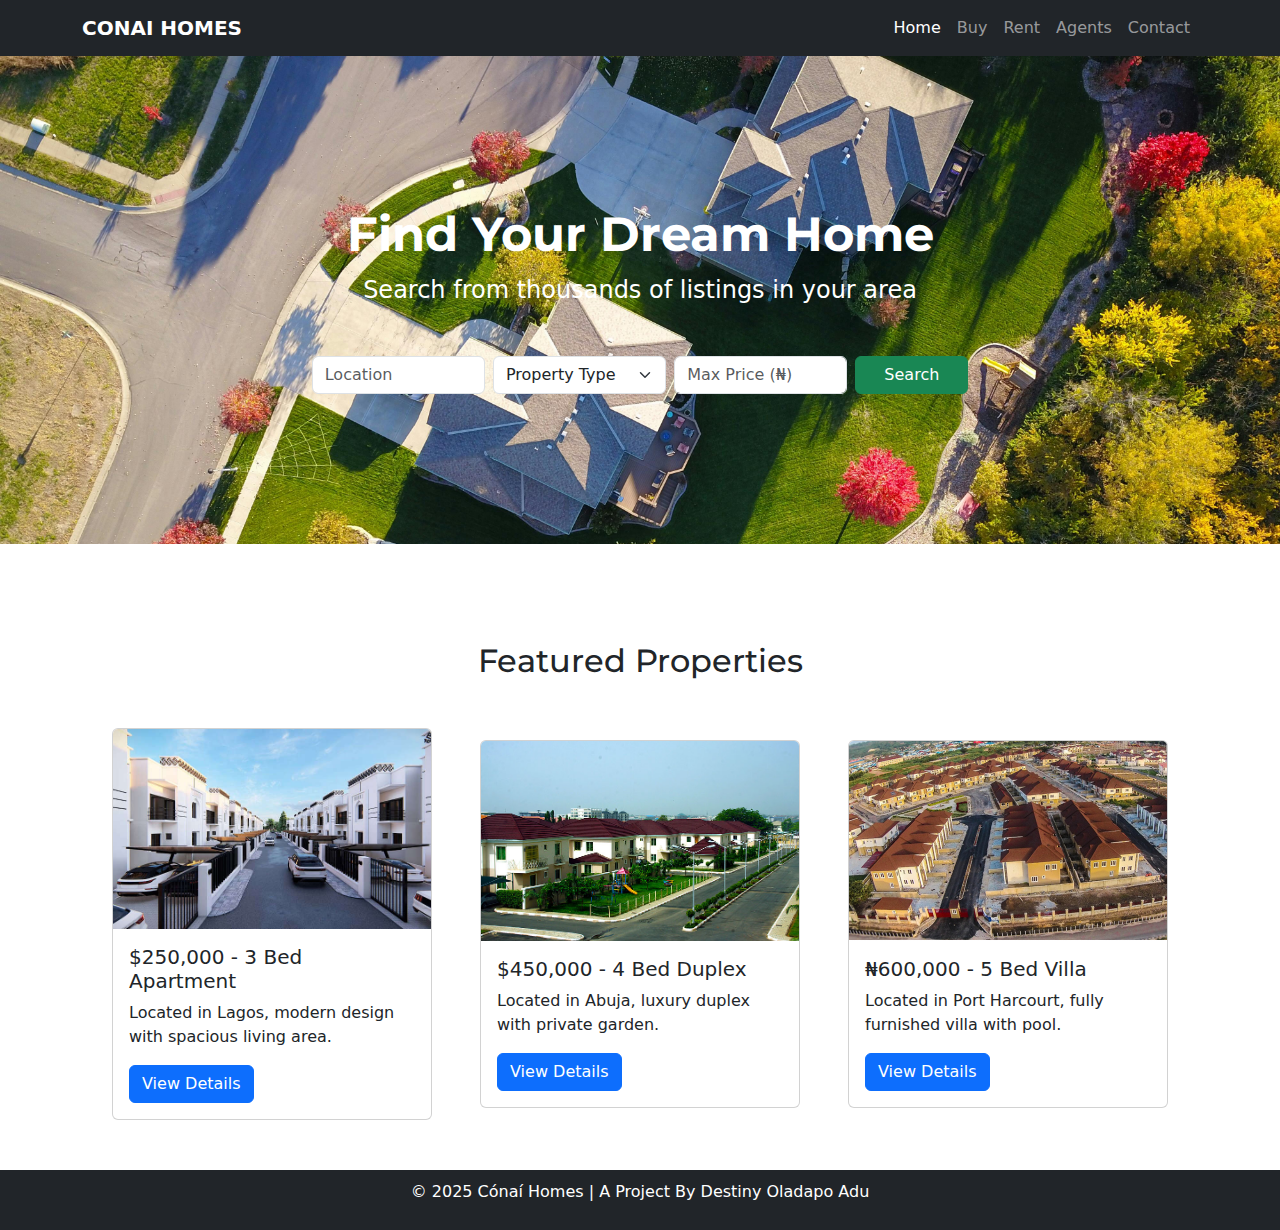
<file: index.html>
<!DOCTYPE html>
<html lang="en">
<link rel="stylesheet" href="styles.css">
<head>
    <meta charset="UTF-8">
    <meta name="viewport" content="width=device-width, initial-scale=1.0">
    <title>Conai Homes</title>
    <script src="index.js"></script>

        <!-- BOOTSTRAP CSS -->
      <link href="https://cdn.jsdelivr.net/npm/bootstrap@5.3.2/dist/css/bootstrap.min.css" rel="stylesheet">
</head>
<body>

    <!-- PRELOADER -->
    <div id="preloader">
        <div class="pulse-loader">
            <img src="images/logo-dark.png" width="200px" height="200px">
        </div>
    </div>


        <!--NAV BAR  -->
        <nav class="navbar navbar-expand-lg navbar-dark bg-dark sticky-top">
                <div class="container">
                <a class="navbar-brand fw-bold" href="#">CONAI HOMES</a>
                <button class="navbar-toggler" type="button" data-bs-toggle="collapse" data-bs-target="#navbarNav">
                    <span class="navbar-toggler-icon"></span>
                </button>
                <div class="collapse navbar-collapse" id="navbarNav">
                    <ul class="navbar-nav ms-auto">
                    <li class="nav-item"><a class="nav-link active" href="#">Home</a></li>
                    <li class="nav-item"><a class="nav-link" href="#">Buy</a></li>
                    <li class="nav-item"><a class="nav-link" href="#">Rent</a></li>
                    <li class="nav-item"><a class="nav-link" href="#">Agents</a></li>
                    <li class="nav-item"><a class="nav-link" href="contact.html">Contact</a></li>
                    </ul>
                </div>
                </div>
        </nav>

       
       
       <!-- HERO SECTION -->
        <section class=" container-fluid hero">
            <div class="hero-content">
                <h1>Find Your Dream Home</h1>
                <p>Search from thousands of listings in your area</p>
            </div>

            <div>
                <form class="row g-2 justify-content-center mt-4">
                    <div class="col-md-3">
                        <input type="text" class="form-control" placeholder="Location">
                    </div>
                    <div class="col-md-3">
                        <select name="" id="" class="form-select">
                            <option>Property Type</option>
                            <option>Apartment</option>
                            <option>House</option>
                            <option>Land</option>
                        </select>
                    </div>

                    <div class="col-md-3">
                        <input type="number" class="form-control" placeholder="Max Price (₦)">
                        </div>
                        <div class="col-md-2">
                        <button type="submit" class="btn btn-success w-100">Search</button>
                    </div>
                </form>
            </div>
       </section>



       
       <!-- FEATURES -->
       <section class="container-fluid features">
            <h2 class="text-center my-5">Featured Properties</h2>
            
            <div class="row justify-content-center align-items-center gap-5 g-0">
                <div class="card" style="width: 20rem;">
                    <img src="images/card-house1.jpg" class="card-img-top" alt="...">
                    <div class="card-body">
                        <h5 class="card-title">$250,000 - 3 Bed Apartment</h5>
                        <p class="card-text">Located in Lagos, modern design with spacious living area.</p>
                        <a href="#" class="btn btn-primary">View Details</a>
                    </div>
                </div>

                <div class="card" style="width: 20rem;">
                    <img src="images/card-house2.jpg" class="card-img-top" alt="...">
                    <div class="card-body">
                        <h5 class="card-title">$450,000 - 4 Bed Duplex</h5>
                        <p class="card-text">Located in Abuja, luxury duplex with private garden.</p>
                        <a href="#" class="btn btn-primary">View Details</a>
                    </div>
                </div>

                <div class="card" style="width: 20rem;">
                    <img src="images/card-house3.jpg" class="card-img-top" alt="...">
                    <div class="card-body">
                        <h5 class="card-title">₦600,000 - 5 Bed Villa</h5>
                        <p class="card-text">Located in Port Harcourt, fully furnished villa with pool.</p>
                        <a href="#" class="btn btn-primary">View Details</a>
                    </div>
                </div>

            </div>
            

        </section>

            
        </div>
       </section>



       <!-- FOOTER -->
        <footer class="text-center bg-dark">
            <div class="container">
                <p>&copy; 2025 Cónaí Homes | A Project By Destiny Oladapo Adu</p>
            </div>
        </footer>


       <!-- BOOTSTRAP JS -->
        <script src="https://cdn.jsdelivr.net/npm/bootstrap@5.3.2/dist/js/bootstrap.bundle.min.js"></script>
</body>
</html>
</file>
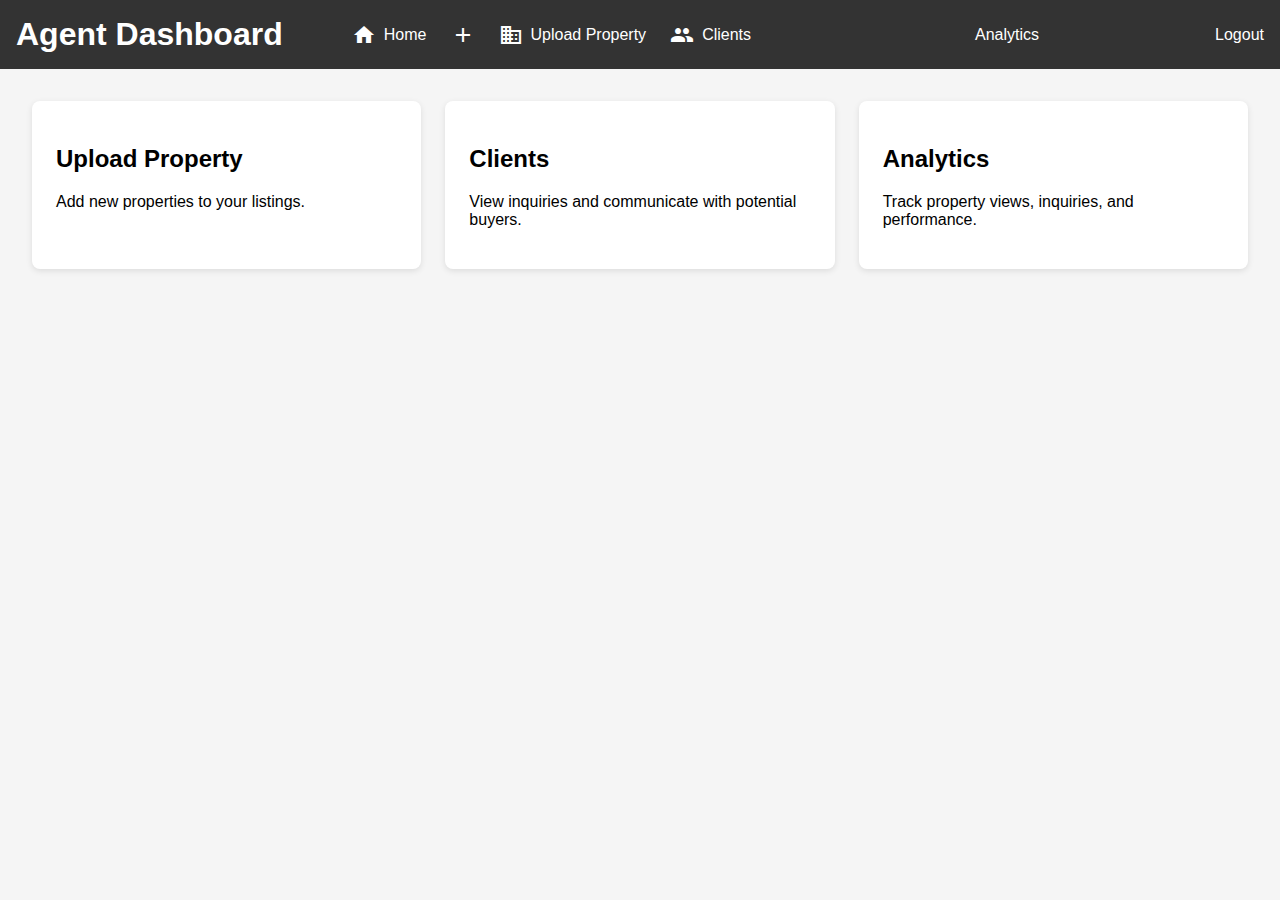
<file: agent_dashboard.html>
<!DOCTYPE html>
<html lang="en">
<head>
  <meta charset="UTF-8">
  <meta name="viewport" content="width=device-width, initial-scale=1.0">
  <title>Agent Dashboard</title>
  <link rel="stylesheet" href="css/agent_dashboard.css">
  <link href="https://fonts.googleapis.com/icon?family=Material+Icons" rel="stylesheet">
</head>
<body>
  <nav class="navbar">
    <h1>Agent Dashboard</h1>
    <ul>
      <li><a href="#"><span class="material-icons">home</span> Home</a></li>
      <li><a href="#"><span class="material-icons">add_business</span> Upload Property</a></li>
      <li><a href="#"><span class="material-icons">people</span> Clients</a></li>
      <li><a href="#"><span class="material-icons">insights</span> Analytics</a></li>
      <li><a href="index.html"><span class="material-icons">logout</span> Logout</a></li>
    </ul>
  </nav>

  <main class="dashboard">
    <section class="card">
      <h2>Upload Property</h2>
      <p>Add new properties to your listings.</p>
    </section>

    <section class="card">
      <h2>Clients</h2>
      <p>View inquiries and communicate with potential buyers.</p>
    </section>

    <section class="card">
      <h2>Analytics</h2>
      <p>Track property views, inquiries, and performance.</p>
    </section>
  </main>
</body>
</html>
</file>
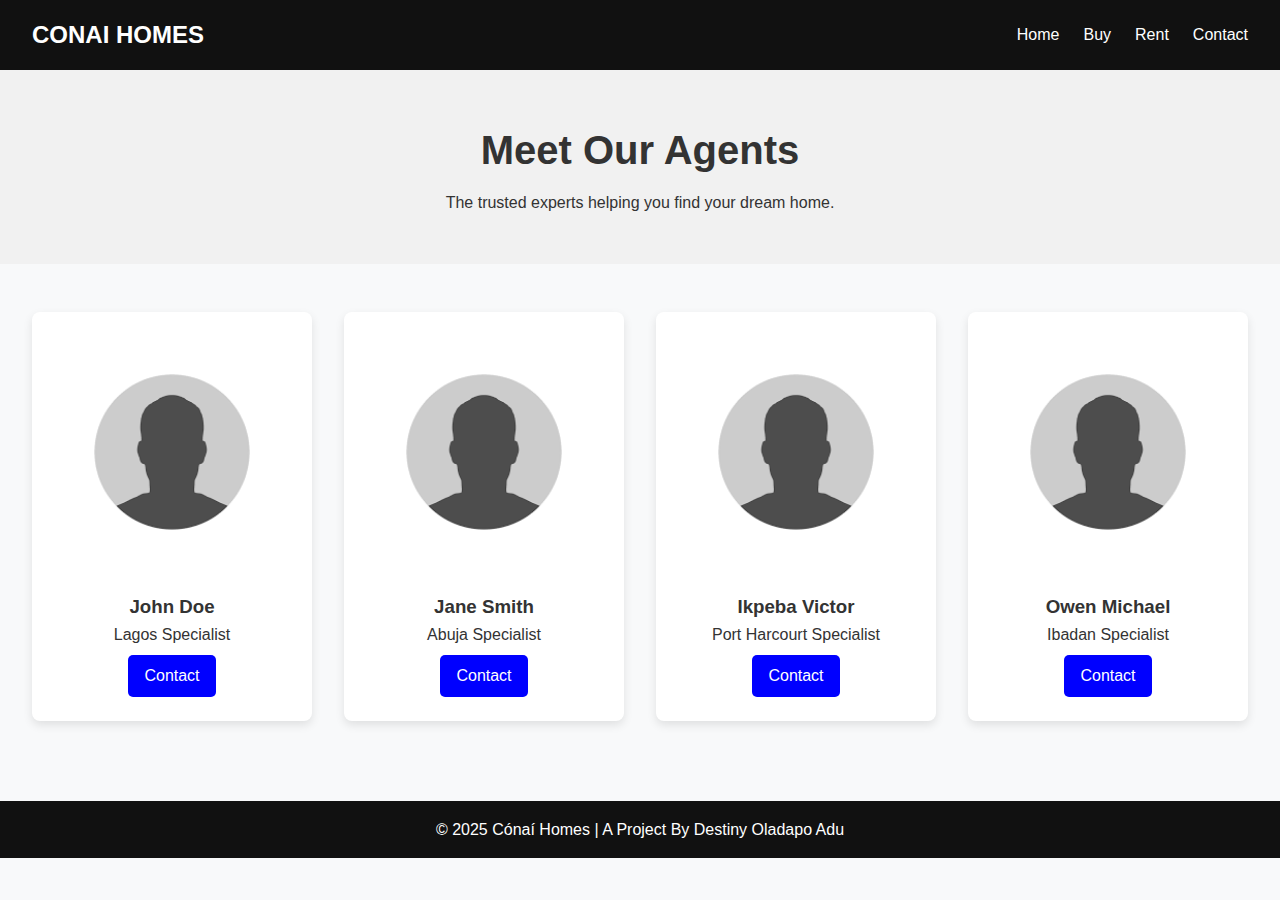
<file: agents.html>
<!DOCTYPE html>
<html lang="en">
<head>
  <meta charset="UTF-8">
  <meta name="viewport" content="width=device-width, initial-scale=1.0">
  <title>Our Agents | Conai Homes</title>
  <link rel="stylesheet" href="css/agents.css">
  <link rel="shortcut icon" href="images/favicon-32x32.png" type="image/x-icon">
</head>
<body>
  <!-- NAVBAR -->
  <nav class="navbar">
    <div class="container">
      <a class="brand" href="index.html">CONAI HOMES</a>
      <button class="nav-toggle" id="navToggle">&#9776;</button>
      <ul class="nav-links" id="navLinks">
        <li><a href="index.html">Home</a></li>
        <li><a href="#">Buy</a></li>
        <li><a href="#">Rent</a></li>
        <li><a href="contact.html">Contact</a></li>
      </ul>
    </div>
  </nav>

  <!-- HEADER -->
  <header class="header">
    <h1>Meet Our Agents</h1>
    <p>The trusted experts helping you find your dream home.</p>
  </header>

  <!-- AGENTS SECTION -->
  <section class="agents">
    <div class="agents-grid" id="agentsRow">
      
      
    </div>
  </section>

  <!-- FOOTER -->
  <footer class="footer">
    <p>&copy; 2025 Cónaí Homes | A Project By Destiny Oladapo Adu</p>
  </footer>

  <script src="js/main.js"></script>
</body>
</html>
</file>
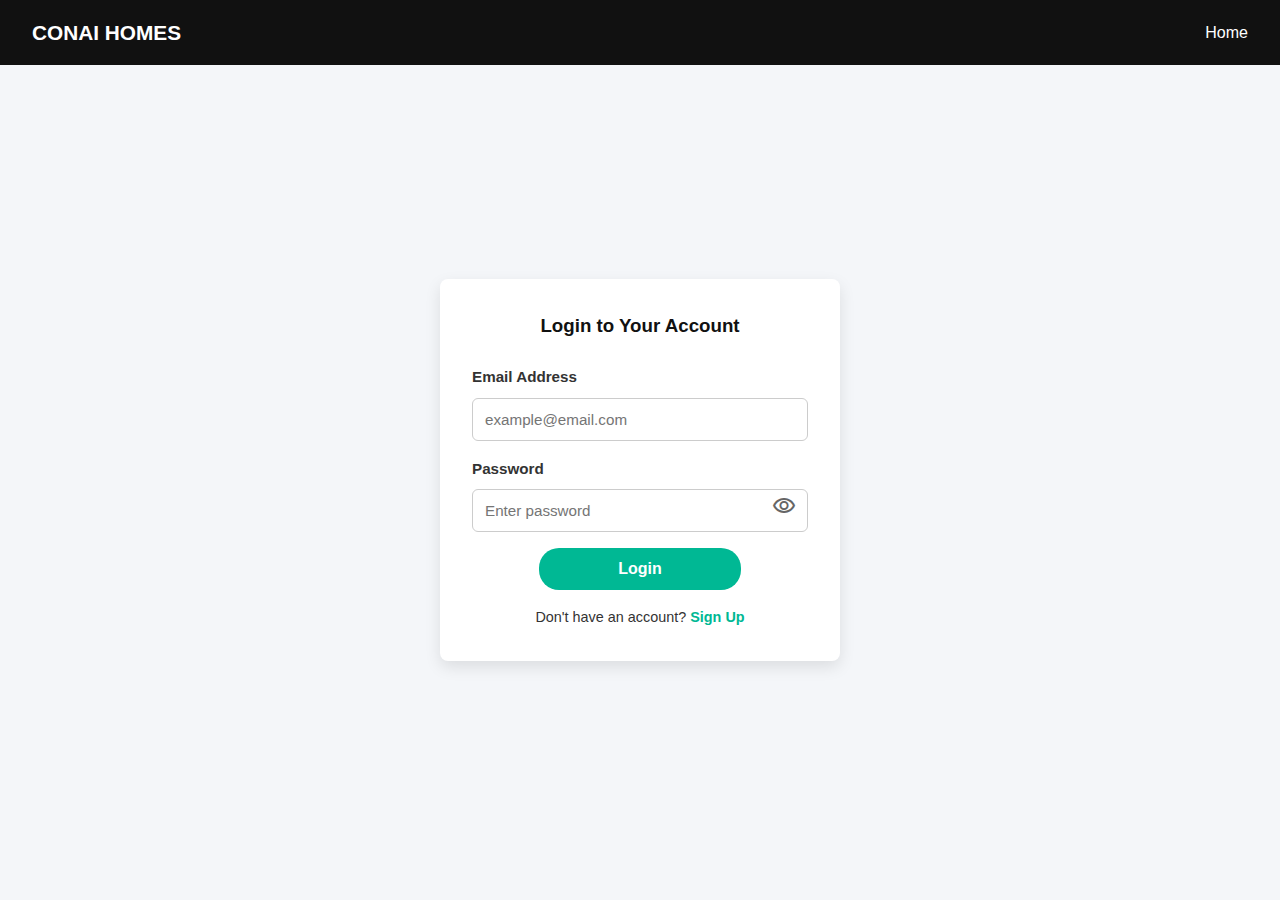
<file: login.html>
<!DOCTYPE html>
<html lang="en">
<head>
  <meta charset="UTF-8">
  <meta name="viewport" content="width=device-width, initial-scale=1.0">
  <title>Login - Conai Homes</title>

  <!-- Google Icons for eye toggle -->
  <link rel="stylesheet" href="https://fonts.googleapis.com/css2?family=Material+Symbols+Outlined" />

  <link rel="stylesheet" href="css/login.css">
  <link rel="shortcut icon" href="images/favicon-32x32.png" type="image/x-icon">
</head>
<body>

  <!-- NAVBAR -->
  <nav class="navbar">
    <div class="container">
      <a href="index.html" class="logo">CONAI HOMES</a>
      <ul class="nav-links" id="nav-links">
        <li><a href="index.html">Home</a></li>
      </ul>
      <div class="hamburger" id="hamburger">☰</div>
    </div>
  </nav>

  <!-- Login Container -->
  <div class="login-container">
    <div class="login-card">
      <h3>Login to Your Account</h3>

      <form id="loginForm" novalidate>
        <!-- Email -->
        <div class="form-group">
          <label for="email">Email Address</label>
          <input type="email" id="email" placeholder="example@email.com" required>
        </div>

        <!-- Password -->
        <div class="form-group password-group">
          <label for="password">Password</label>
          <input type="password" id="password" placeholder="Enter password" required>
          <span class="material-symbols-outlined toggle-password">visibility</span>
        </div>

        <!-- Submit -->
        <button type="submit" class="btn">Login</button>
      </form>

      <p class="redirect-text">
        Don't have an account? <a href="signup.html">Sign Up</a>
      </p>
    </div>
  </div>

  <!-- Page JS -->
  <script src="js/main.js"></script>
</body>
</html>
</file>
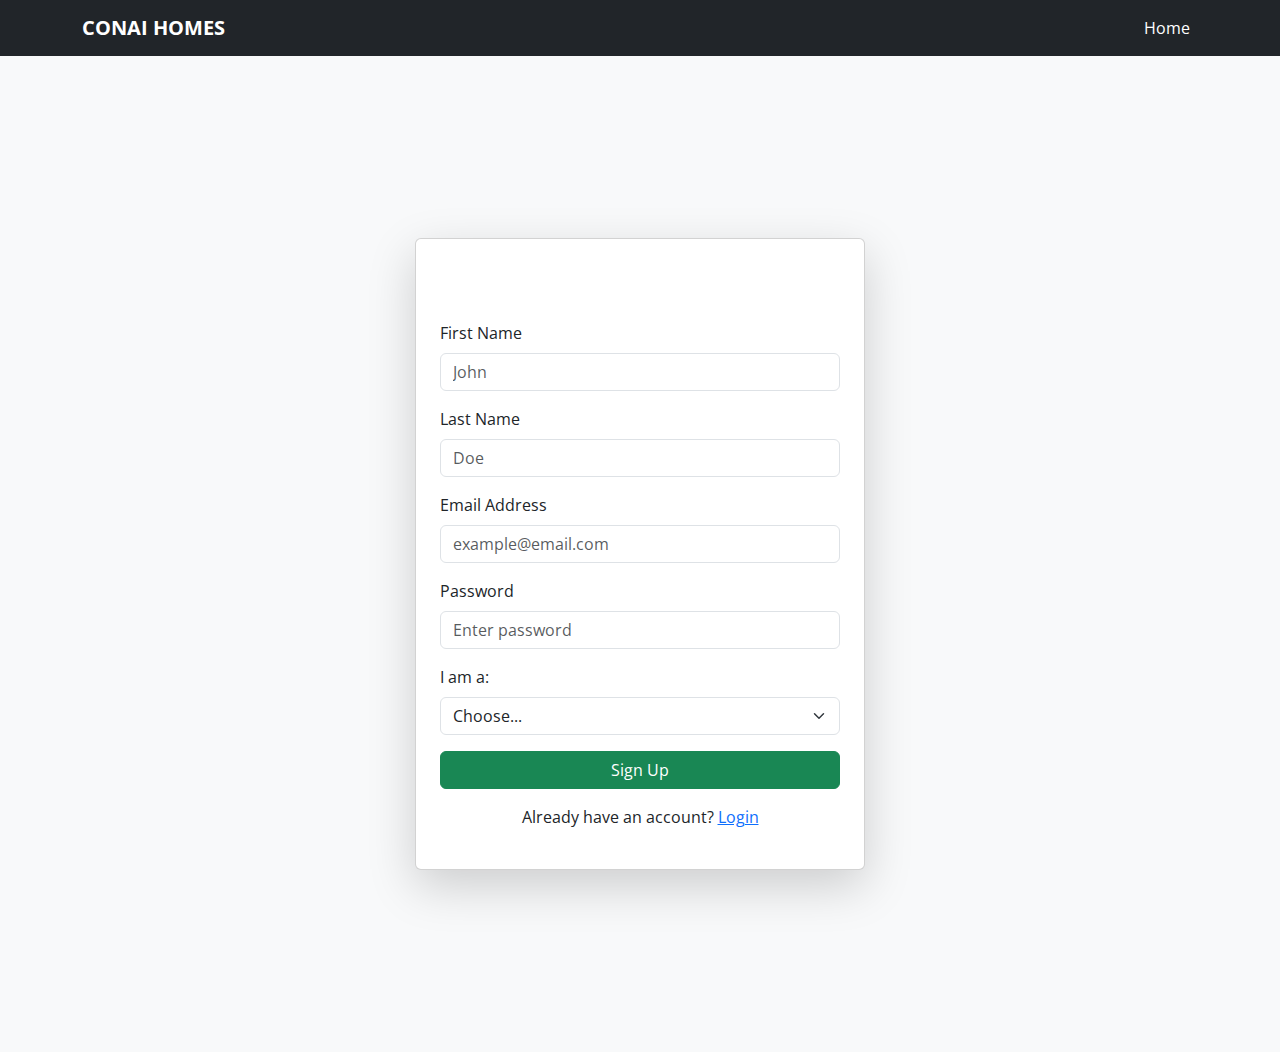
<file: signup.html>
<!DOCTYPE html>
<html lang="en">
<head>
  <meta charset="UTF-8">
  <meta name="viewport" content="width=device-width, initial-scale=1.0">
  <title>Signup - Conai Homes</title>
  <link href="https://cdn.jsdelivr.net/npm/bootstrap@5.3.2/dist/css/bootstrap.min.css" rel="stylesheet">
  <link rel="stylesheet" href="styles.css">
  <link rel="shortcut icon" href="images/favicon-32x32.png" type="image/x-icon">
</head>
<body class="bg-light">


    <!--NAV BAR  -->
        <nav class="navbar navbar-expand-lg navbar-dark bg-dark">
                <div class="container">
                <a class="navbar-brand fw-bold" href="index.html">CONAI HOMES</a>
                <button class="navbar-toggler" type="button" data-bs-toggle="collapse" data-bs-target="#navbarNav">
                    <span class="navbar-toggler-icon"></span>
                </button>
                <div class="collapse navbar-collapse" id="navbarNav">
                    <ul class="navbar-nav ms-auto">
                    <li class="nav-item"><a class="nav-link active" href="index.html">Home</a></li>
                    </ul>
                </div>
                </div>
        </nav>

  <div class="container d-flex align-items-center justify-content-center min-vh-100 mt-5 mb-5">
    <div class="card shadow-lg p-4" style="max-width: 450px; width: 100%;">
      <h3 class="text-center mb-4">Create an Account</h3>

      <form id="signupForm">
        <!-- First Name -->
        <div class="mb-3">
          <label for="name" class="form-label">First Name</label>
          <input type="text" class="form-control" id="name" placeholder="John" required>
        </div>


        <!-- Last Name -->
        <div class="mb-3">
          <label for="name" class="form-label">Last Name</label>
          <input type="text" class="form-control" id="name" placeholder="Doe" required>
        </div>

        <!-- Email -->
        <div class="mb-3">
          <label for="email" class="form-label">Email Address</label>
          <input type="email" class="form-control" id="email" placeholder="example@email.com" required>
        </div>

        <!-- Password -->
        <div class="mb-3">
          <label for="password" class="form-label">Password</label>
          <input type="password" class="form-control" id="password" placeholder="Enter password" required>
        </div>

        <!-- Role -->
        <div class="mb-3">
          <label for="role" class="form-label">I am a:</label>
          <select class="form-select" id="role" required>
            <option value="">Choose...</option>
            <option value="user">User</option>
            <option value="agent">Agent</option>
          </select>
        </div>

        <!-- Submit -->
        <button type="submit" class="btn btn-success w-100">Sign Up</button>
      </form>

      <p class="text-center mt-3">
        Already have an account? <a href="login.html">Login</a>
      </p>
    </div>
  </div>

  <script src="https://cdn.jsdelivr.net/npm/bootstrap@5.3.2/dist/js/bootstrap.bundle.min.js"></script>
</body>
</html>
</file>
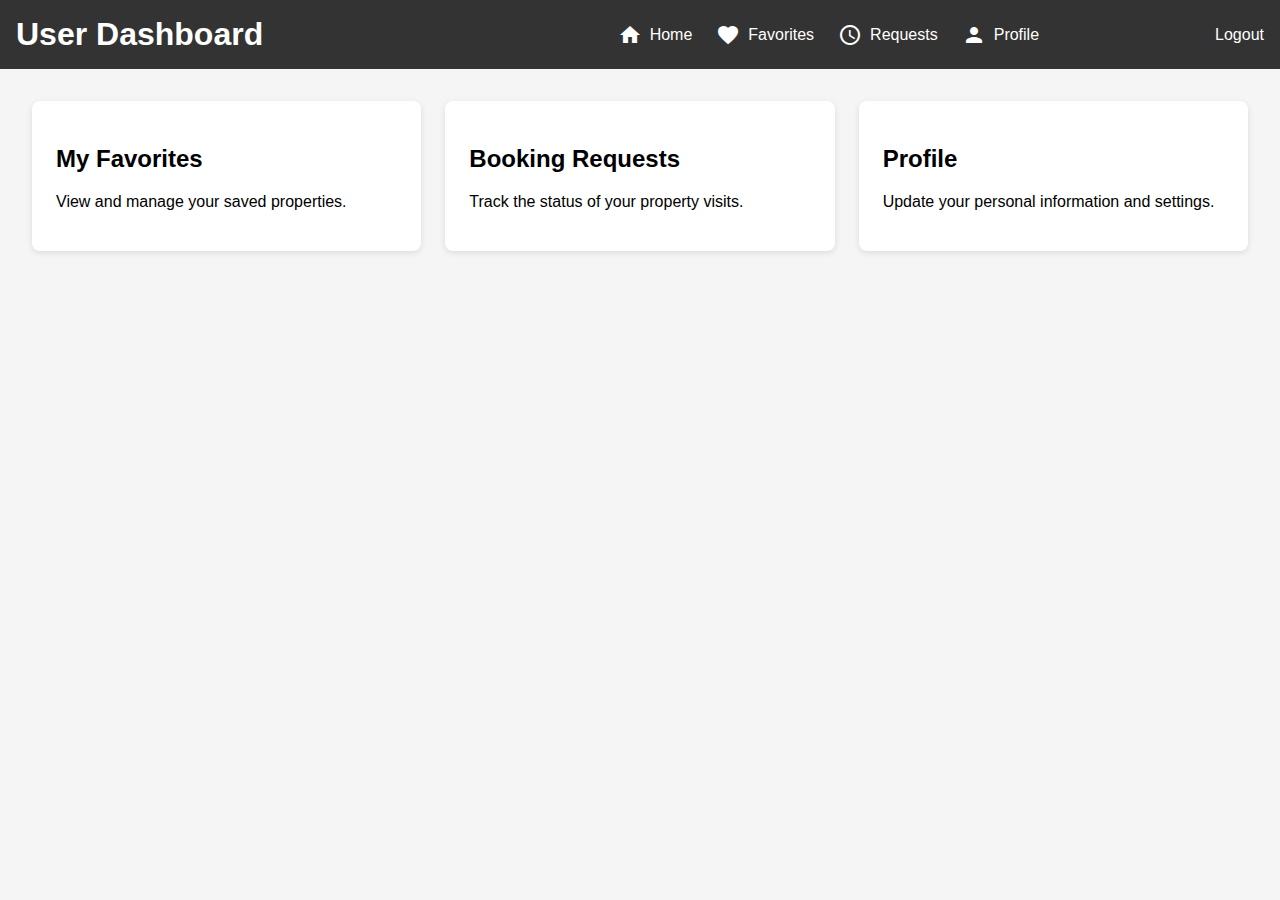
<file: user.html>
<!DOCTYPE html>
<html lang="en">
<head>
  <meta charset="UTF-8">
  <meta name="viewport" content="width=device-width, initial-scale=1.0">
  <title>User Dashboard</title>
  <link rel="stylesheet" href="css/user.css">
  <link href="https://fonts.googleapis.com/icon?family=Material+Icons" rel="stylesheet">
</head>
<body>
  <nav class="navbar">
    <h1>User Dashboard</h1>
    <ul>
      <li><a href="#"><span class="material-icons">home</span> Home</a></li>
      <li><a href="#"><span class="material-icons">favorite</span> Favorites</a></li>
      <li><a href="#"><span class="material-icons">schedule</span> Requests</a></li>
      <li><a href="#"><span class="material-icons">person</span> Profile</a></li>
      <li><a href="index.html"><span class="material-icons">logout</span> Logout</a></li>
    </ul>
  </nav>

  <main class="dashboard">
    <section class="card">
      <h2>My Favorites</h2>
      <p>View and manage your saved properties.</p>
    </section>

    <section class="card">
      <h2>Booking Requests</h2>
      <p>Track the status of your property visits.</p>
    </section>

    <section class="card">
      <h2>Profile</h2>
      <p>Update your personal information and settings.</p>
    </section>
  </main>
</body>
</html>
</file>
<file: styles.css>
@import url('https://fonts.googleapis.com/css2?family=Montserrat:wght@600&family=Open+Sans:wght@400;500&display=swap');




body {
  font-family: 'Open Sans', sans-serif;
  height: auto;
  background-color: black;
}
h1, h2, h3 {
  font-family: 'Montserrat', sans-serif;
  color: white;
}

/* Preloader full-screen overlay */
#preloader {
  position: fixed;
  top: 0;
  left: 0;
  width: 100%;
  height: 100%;
  background: #fff;
  display: flex;
  justify-content: center;
  align-items: center;
  z-index: 9999;
}


.pulse-loader {
  width: 50px;
  height: 50px;
  border-radius: 50%;
  animation: pulse 1.5s infinite ease-in-out;
}

@keyframes pulse {
  0%, 100% {
    /* transform: scale(1); */
    opacity: 1;
  }
  50% {
    /* transform: scale(1.5); */
    opacity: 0.6;
  }
}




nav{
    background-color: gray;
}


.hero{
    background: url(images/bg.jpg);
    background-repeat: no-repeat;
    background-size: cover;
    display: flex;
    flex-direction: column;
    align-items: center;
    justify-content: center;
    text-align: center;
    /* height: 70vh; */
    background-color: gray;
    padding: 150px;
}

.hero h1{
  color: white;
  font-size: 3rem;
  font-weight: bold;
}

.hero p{
  font-size: 1.5rem;
  color: white;
}


.features{
  margin: 0;
  padding: 50px;
}


.features img {
  object-fit: cover;
  height: 200px; /* optional fixed height */
  width: 100%;   /* makes sure it fills card width */
}

.card{
  transition: 0.3s ease;
  
}



.card:hover{
  transform: translate(0,-7px);
  box-shadow: 0 0 10px black;
  
}


footer{
  color: white;
  padding: 10px;
}
</file>
<file: css/agent_dashboard.css>
body {
  margin: 0;
  font-family: Arial, sans-serif;
  background: #f5f5f5;
}

.navbar {
  background: #333;
  color: white;
  padding: 1rem;
  display: flex;
  align-items: center;
  justify-content: space-between;
}

.navbar h1 {
  margin: 0;
}

.navbar ul {
  list-style: none;
  display: flex;
  margin: 0;
  padding: 0;
}

.navbar li {
  margin-left: 1.5rem;
}

.navbar a {
  text-decoration: none;
  color: white;
  display: flex;
  align-items: center;
  transition: border-bottom 0.3s ease;
}

.navbar a:hover {
  border-bottom: 2px solid #fff;
}

.material-icons {
  margin-right: 0.5rem;
}

.dashboard {
  padding: 2rem;
  display: grid;
  gap: 1.5rem;
  grid-template-columns: repeat(auto-fit, minmax(250px, 1fr));
}

.card {
  background: white;
  padding: 1.5rem;
  border-radius: 8px;
  box-shadow: 0 2px 6px rgba(0,0,0,0.1);
}
</file>
<file: css/login.css>
* {
  margin: 0;
  padding: 0;
  box-sizing: border-box;
  font-family: "Segoe UI", Tahoma, Geneva, Verdana, sans-serif;
}

body {
  background: #f4f6f9;
  color: #333;
  line-height: 1.6;
}


.navbar {
  background: #111;
  color: #fff;
  padding: 1rem 2rem;
  position: sticky;
  top: 0;
  z-index: 1000;
}

.navbar .container {
  display: flex;
  justify-content: space-between;
  align-items: center;
}

.logo {
  font-size: 1.3rem;
  font-weight: bold;
  color: #fff;
  text-decoration: none;
}

.nav-links {
  list-style: none;
  display: flex;
  gap: 1.5rem;
}

.nav-links li a {
  color: #fff;
  text-decoration: none;
  font-weight: 500;
  position: relative;
}

.nav-links li a::after {
  content: "";
  position: absolute;
  width: 0;
  height: 2px;
  bottom: -4px;
  left: 0;
  background: #00b894;
  transition: width 0.3s ease;
}

.nav-links li a:hover::after {
  width: 100%;
}

.hamburger {
  display: none;
  font-size: 1.5rem;
  cursor: pointer;
}



.login-container {
  display: flex;
  align-items: center;
  justify-content: center;
  min-height: 90vh;
  padding: 2rem;
}

.login-card {
  background: #fff;
  border-radius: 8px;
  box-shadow: 0 6px 16px rgba(0, 0, 0, 0.1);
  padding: 2rem;
  max-width: 400px;
  width: 100%;
}

.login-card h3 {
  text-align: center;
  margin-bottom: 1.5rem;
  color: #111;
}

.form-group {
  margin-bottom: 1rem;
}

.form-group label {
  display: block;
  margin-bottom: 0.5rem;
  font-weight: 600;
  font-size: 0.95rem;
}

.form-group input,
.form-group select {
  width: 100%;
  padding: 0.75rem;
  border: 1px solid #ccc;
  border-radius: 6px;
  font-size: 0.95rem;
}

.form-group input:focus {
  border-color: #00b894;
  outline: none;
  box-shadow: 0 0 0 2px rgba(0, 184, 148, 0.2);
}


.password-group {
  position: relative;
}

.toggle-password {
  position: absolute;
  right: 12px;
  top: 50%;
  cursor: pointer;
  color: #666;
  user-select: none;
}


.btn {
  background: #00b894;
  color: #fff;
  border: none;
  padding: 0.75rem;
  width: 60%;
  margin-left: 20%;
  font-size: 1rem;
  font-weight: 600;
  border-radius: 20px;
  cursor: pointer;
  transition: background 0.3s ease;
}

.btn:hover {
  background: #019870;
}


.redirect-text {
  text-align: center;
  margin-top: 1rem;
  font-size: 0.9rem;
}

.redirect-text a {
  color: #00b894;
  text-decoration: none;
  font-weight: 600;
}

.redirect-text a:hover {
  text-decoration: underline;
}




/* Mobile nav */
@media (max-width: 768px) {
  .nav-links {
    position: absolute;
    top: 60px;
    right: 0;
    flex-direction: column;
    background: #222;
    width: 200px;
    padding: 1rem;
    display: none;
  }

  .nav-links.show {
    display: flex;
  }

  .hamburger {
    display: block;
  }
}
</file>
<file: css/user.css>
body {
  margin: 0;
  font-family: Arial, sans-serif;
  background: #f5f5f5;
}

.navbar {
  background: #333;
  color: white;
  padding: 1rem;
  display: flex;
  align-items: center;
  justify-content: space-between;
}

.navbar h1 {
  margin: 0;
}

.navbar ul {
  list-style: none;
  display: flex;
  margin: 0;
  padding: 0;
}

.navbar li {
  margin-left: 1.5rem;
}

.navbar a {
  text-decoration: none;
  color: white;
  display: flex;
  align-items: center;
  transition: border-bottom 0.3s ease;
}

.navbar a:hover {
  border-bottom: 2px solid #fff;
}

.material-icons {
  margin-right: 0.5rem;
}

.dashboard {
  padding: 2rem;
  display: grid;
  gap: 1.5rem;
  grid-template-columns: repeat(auto-fit, minmax(250px, 1fr));
}

.card {
  background: white;
  padding: 1.5rem;
  border-radius: 8px;
  box-shadow: 0 2px 6px rgba(0,0,0,0.1);
}
</file>
<file: css/agents.css>
/* General Reset */
* {
  margin: 0;
  padding: 0;
  box-sizing: border-box;
}

body {
  font-family: Arial, sans-serif;
  line-height: 1.6;
  background: #f8f9fa;
  color: #333;
}

/* Navbar */
.navbar {
  background: #111;
  color: #fff;
  padding: 1rem 2rem;
  position: sticky;
  top: 0;
  z-index: 1000;
}

.navbar .container {
  display: flex;
  justify-content: space-between;
  align-items: center;
}

.navbar .brand {
  font-size: 1.5rem;
  font-weight: bold;
  color: #fff;
  text-decoration: none;
}

.nav-links {
  list-style: none;
  display: flex;
  gap: 1.5rem;
}

.nav-links li a {
  color: #fff;
  text-decoration: none;
  position: relative;
  transition: color 0.3s;
}

/* Underline animation */
.nav-links li a::after {
  content: "";
  position: absolute;
  left: 0;
  bottom: -4px;
  width: 0;
  height: 2px;
  background: #00c851;
  transition: width 0.3s ease;
}

.nav-links li a:hover::after {
  width: 100%;
}

.nav-toggle {
  display: none;
  background: none;
  border: none;
  font-size: 1.8rem;
  color: #fff;
  cursor: pointer;
}

/* Header */
.header {
  text-align: center;
  padding: 3rem 1rem;
  background: #f1f1f1;
}

.header h1 {
  font-size: 2.5rem;
  margin-bottom: 0.5rem;
}

/* Agents grid */
.agents {
  padding: 3rem 2rem;
}

.agents-grid {
  display: grid;
  grid-template-columns: repeat(auto-fit, minmax(250px, 1fr));
  gap: 2rem;
}

.agent-card {
  background: #fff;
  border-radius: 8px;
  box-shadow: 0 4px 10px rgba(0,0,0,0.1);
  text-align: center;
  padding: 1.5rem;
  transition: transform 0.3s;
}

.agent-card:hover {
  transform: translateY(-5px);
}

.agent-card img {
  width: 100%;
  border-radius: 8px;
  margin-bottom: 1rem;
}

.contact-btn {
  display: inline-block;
  margin-top: 0.5rem;
  padding: 0.5rem 1rem;
  background: blue;
  color: #fff;
  text-decoration: none;
  border-radius: 5px;
  transition: background 0.3s;
}

.contact-btn:hover {
  background: navy;
}




/* Footer */
.footer {
  text-align: center;
  padding: 1rem;
  background: #111;
  color: #fff;
  margin-top: 2rem;
}

/* Responsive nav */
@media (max-width: 768px) {
  .nav-links {
    display: none;
    flex-direction: column;
    background: #111;
    position: absolute;
    top: 100%;
    right: 0;
    padding: 1rem;
    gap: 1rem;
    width: 200px;
  }

  .nav-links.show {
    display: flex;
  }

  .nav-toggle {
    display: block;
  }
}
</file>
